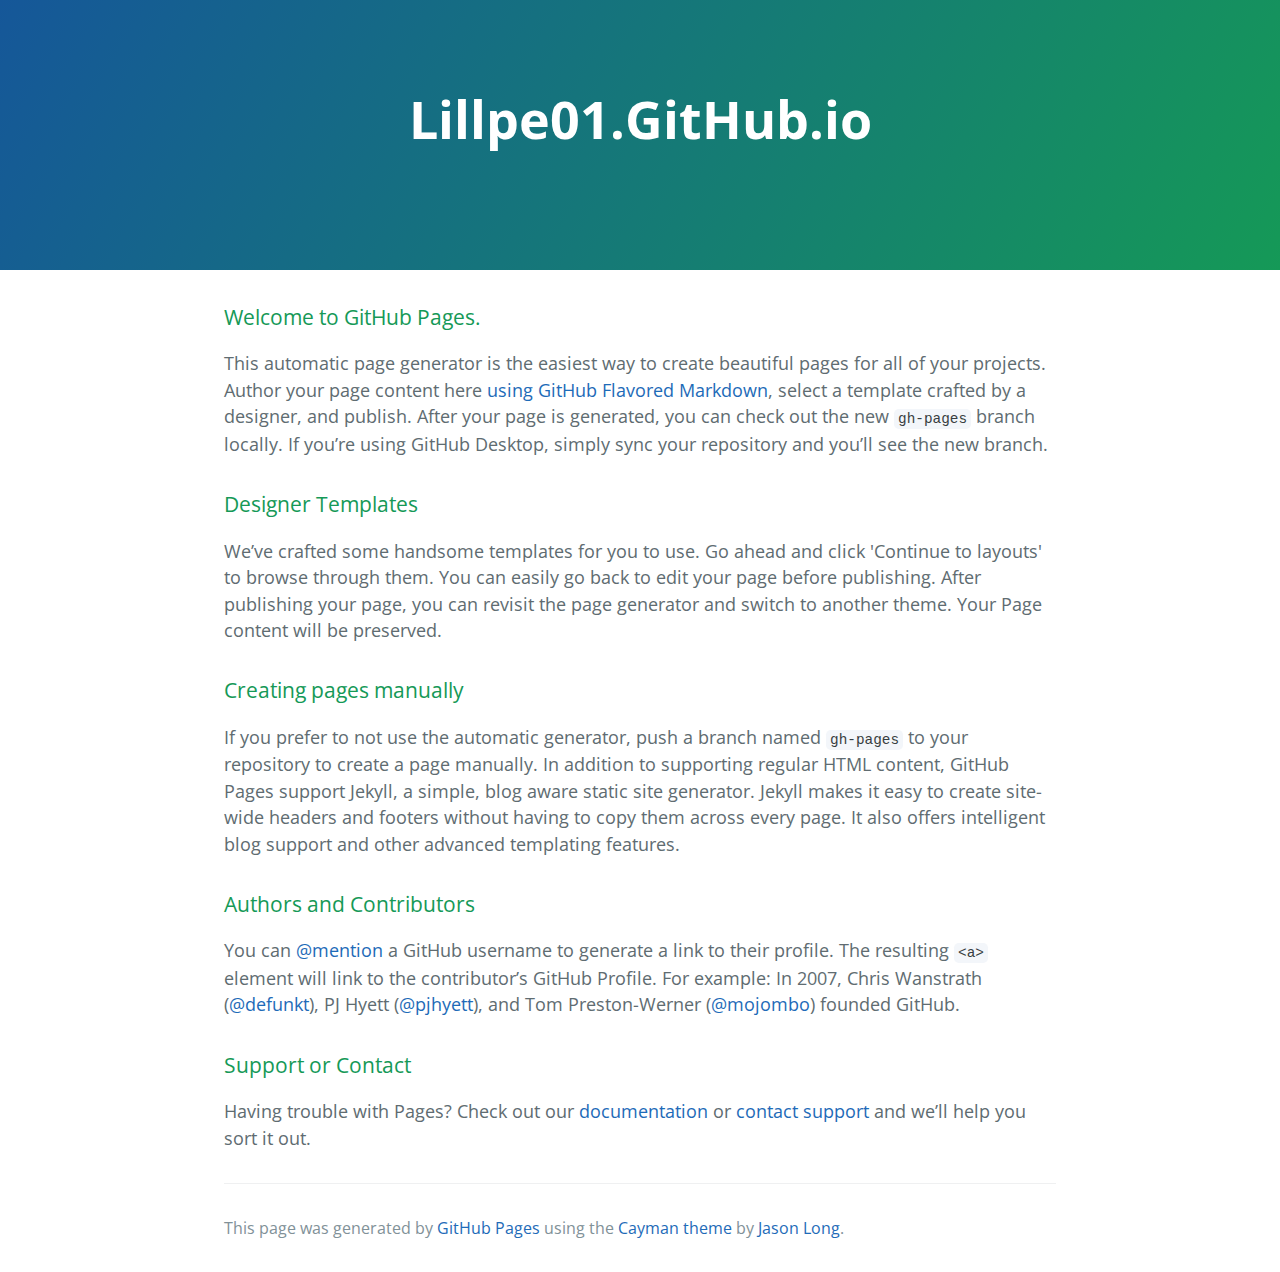
<file: index.html>
<!DOCTYPE html>
<html lang="en-us">
  <head>
    <meta charset="UTF-8">
    <title>Lillpe01.GitHub.io by lillpe01</title>
    <meta name="viewport" content="width=device-width, initial-scale=1">
    <link rel="stylesheet" type="text/css" href="stylesheets/normalize.css" media="screen">
    <link href='https://fonts.googleapis.com/css?family=Open+Sans:400,700' rel='stylesheet' type='text/css'>
    <link rel="stylesheet" type="text/css" href="stylesheets/stylesheet.css" media="screen">
    <link rel="stylesheet" type="text/css" href="stylesheets/github-light.css" media="screen">
  </head>
  <body>
    <section class="page-header">
      <h1 class="project-name">Lillpe01.GitHub.io</h1>
      <h2 class="project-tagline"></h2>
    </section>

    <section class="main-content">
      <h3>
<a id="welcome-to-github-pages" class="anchor" href="#welcome-to-github-pages" aria-hidden="true"><span aria-hidden="true" class="octicon octicon-link"></span></a>Welcome to GitHub Pages.</h3>

<p>This automatic page generator is the easiest way to create beautiful pages for all of your projects. Author your page content here <a href="https://guides.github.com/features/mastering-markdown/">using GitHub Flavored Markdown</a>, select a template crafted by a designer, and publish. After your page is generated, you can check out the new <code>gh-pages</code> branch locally. If you’re using GitHub Desktop, simply sync your repository and you’ll see the new branch.</p>

<h3>
<a id="designer-templates" class="anchor" href="#designer-templates" aria-hidden="true"><span aria-hidden="true" class="octicon octicon-link"></span></a>Designer Templates</h3>

<p>We’ve crafted some handsome templates for you to use. Go ahead and click 'Continue to layouts' to browse through them. You can easily go back to edit your page before publishing. After publishing your page, you can revisit the page generator and switch to another theme. Your Page content will be preserved.</p>

<h3>
<a id="creating-pages-manually" class="anchor" href="#creating-pages-manually" aria-hidden="true"><span aria-hidden="true" class="octicon octicon-link"></span></a>Creating pages manually</h3>

<p>If you prefer to not use the automatic generator, push a branch named <code>gh-pages</code> to your repository to create a page manually. In addition to supporting regular HTML content, GitHub Pages support Jekyll, a simple, blog aware static site generator. Jekyll makes it easy to create site-wide headers and footers without having to copy them across every page. It also offers intelligent blog support and other advanced templating features.</p>

<h3>
<a id="authors-and-contributors" class="anchor" href="#authors-and-contributors" aria-hidden="true"><span aria-hidden="true" class="octicon octicon-link"></span></a>Authors and Contributors</h3>

<p>You can <a href="https://help.github.com/articles/basic-writing-and-formatting-syntax/#mentioning-users-and-teams" class="user-mention">@mention</a> a GitHub username to generate a link to their profile. The resulting <code>&lt;a&gt;</code> element will link to the contributor’s GitHub Profile. For example: In 2007, Chris Wanstrath (<a href="https://github.com/defunkt" class="user-mention">@defunkt</a>), PJ Hyett (<a href="https://github.com/pjhyett" class="user-mention">@pjhyett</a>), and Tom Preston-Werner (<a href="https://github.com/mojombo" class="user-mention">@mojombo</a>) founded GitHub.</p>

<h3>
<a id="support-or-contact" class="anchor" href="#support-or-contact" aria-hidden="true"><span aria-hidden="true" class="octicon octicon-link"></span></a>Support or Contact</h3>

<p>Having trouble with Pages? Check out our <a href="https://help.github.com/pages">documentation</a> or <a href="https://github.com/contact">contact support</a> and we’ll help you sort it out.</p>

      <footer class="site-footer">

        <span class="site-footer-credits">This page was generated by <a href="https://pages.github.com">GitHub Pages</a> using the <a href="https://github.com/jasonlong/cayman-theme">Cayman theme</a> by <a href="https://twitter.com/jasonlong">Jason Long</a>.</span>
      </footer>

    </section>

  
  </body>
</html>
</file>
<file: stylesheets/stylesheet.css>
* {
  box-sizing: border-box; }

body {
  padding: 0;
  margin: 0;
  font-family: "Open Sans", "Helvetica Neue", Helvetica, Arial, sans-serif;
  font-size: 16px;
  line-height: 1.5;
  color: #606c71; }

a {
  color: #1e6bb8;
  text-decoration: none; }
  a:hover {
    text-decoration: underline; }

.btn {
  display: inline-block;
  margin-bottom: 1rem;
  color: rgba(255, 255, 255, 0.7);
  background-color: rgba(255, 255, 255, 0.08);
  border-color: rgba(255, 255, 255, 0.2);
  border-style: solid;
  border-width: 1px;
  border-radius: 0.3rem;
  transition: color 0.2s, background-color 0.2s, border-color 0.2s; }
  .btn + .btn {
    margin-left: 1rem; }

.btn:hover {
  color: rgba(255, 255, 255, 0.8);
  text-decoration: none;
  background-color: rgba(255, 255, 255, 0.2);
  border-color: rgba(255, 255, 255, 0.3); }

@media screen and (min-width: 64em) {
  .btn {
    padding: 0.75rem 1rem; } }

@media screen and (min-width: 42em) and (max-width: 64em) {
  .btn {
    padding: 0.6rem 0.9rem;
    font-size: 0.9rem; } }

@media screen and (max-width: 42em) {
  .btn {
    display: block;
    width: 100%;
    padding: 0.75rem;
    font-size: 0.9rem; }
    .btn + .btn {
      margin-top: 1rem;
      margin-left: 0; } }

.page-header {
  color: #fff;
  text-align: center;
  background-color: #159957;
  background-image: linear-gradient(120deg, #155799, #159957); }

@media screen and (min-width: 64em) {
  .page-header {
    padding: 5rem 6rem; } }

@media screen and (min-width: 42em) and (max-width: 64em) {
  .page-header {
    padding: 3rem 4rem; } }

@media screen and (max-width: 42em) {
  .page-header {
    padding: 2rem 1rem; } }

.project-name {
  margin-top: 0;
  margin-bottom: 0.1rem; }

@media screen and (min-width: 64em) {
  .project-name {
    font-size: 3.25rem; } }

@media screen and (min-width: 42em) and (max-width: 64em) {
  .project-name {
    font-size: 2.25rem; } }

@media screen and (max-width: 42em) {
  .project-name {
    font-size: 1.75rem; } }

.project-tagline {
  margin-bottom: 2rem;
  font-weight: normal;
  opacity: 0.7; }

@media screen and (min-width: 64em) {
  .project-tagline {
    font-size: 1.25rem; } }

@media screen and (min-width: 42em) and (max-width: 64em) {
  .project-tagline {
    font-size: 1.15rem; } }

@media screen and (max-width: 42em) {
  .project-tagline {
    font-size: 1rem; } }

.main-content :first-child {
  margin-top: 0; }
.main-content img {
  max-width: 100%; }
.main-content h1, .main-content h2, .main-content h3, .main-content h4, .main-content h5, .main-content h6 {
  margin-top: 2rem;
  margin-bottom: 1rem;
  font-weight: normal;
  color: #159957; }
.main-content p {
  margin-bottom: 1em; }
.main-content code {
  padding: 2px 4px;
  font-family: Consolas, "Liberation Mono", Menlo, Courier, monospace;
  font-size: 0.9rem;
  color: #383e41;
  background-color: #f3f6fa;
  border-radius: 0.3rem; }
.main-content pre {
  padding: 0.8rem;
  margin-top: 0;
  margin-bottom: 1rem;
  font: 1rem Consolas, "Liberation Mono", Menlo, Courier, monospace;
  color: #567482;
  word-wrap: normal;
  background-color: #f3f6fa;
  border: solid 1px #dce6f0;
  border-radius: 0.3rem; }
  .main-content pre > code {
    padding: 0;
    margin: 0;
    font-size: 0.9rem;
    color: #567482;
    word-break: normal;
    white-space: pre;
    background: transparent;
    border: 0; }
.main-content .highlight {
  margin-bottom: 1rem; }
  .main-content .highlight pre {
    margin-bottom: 0;
    word-break: normal; }
.main-content .highlight pre, .main-content pre {
  padding: 0.8rem;
  overflow: auto;
  font-size: 0.9rem;
  line-height: 1.45;
  border-radius: 0.3rem; }
.main-content pre code, .main-content pre tt {
  display: inline;
  max-width: initial;
  padding: 0;
  margin: 0;
  overflow: initial;
  line-height: inherit;
  word-wrap: normal;
  background-color: transparent;
  border: 0; }
  .main-content pre code:before, .main-content pre code:after, .main-content pre tt:before, .main-content pre tt:after {
    content: normal; }
.main-content ul, .main-content ol {
  margin-top: 0; }
.main-content blockquote {
  padding: 0 1rem;
  margin-left: 0;
  color: #819198;
  border-left: 0.3rem solid #dce6f0; }
  .main-content blockquote > :first-child {
    margin-top: 0; }
  .main-content blockquote > :last-child {
    margin-bottom: 0; }
.main-content table {
  display: block;
  width: 100%;
  overflow: auto;
  word-break: normal;
  word-break: keep-all; }
  .main-content table th {
    font-weight: bold; }
  .main-content table th, .main-content table td {
    padding: 0.5rem 1rem;
    border: 1px solid #e9ebec; }
.main-content dl {
  padding: 0; }
  .main-content dl dt {
    padding: 0;
    margin-top: 1rem;
    font-size: 1rem;
    font-weight: bold; }
  .main-content dl dd {
    padding: 0;
    margin-bottom: 1rem; }
.main-content hr {
  height: 2px;
  padding: 0;
  margin: 1rem 0;
  background-color: #eff0f1;
  border: 0; }

@media screen and (min-width: 64em) {
  .main-content {
    max-width: 64rem;
    padding: 2rem 6rem;
    margin: 0 auto;
    font-size: 1.1rem; } }

@media screen and (min-width: 42em) and (max-width: 64em) {
  .main-content {
    padding: 2rem 4rem;
    font-size: 1.1rem; } }

@media screen and (max-width: 42em) {
  .main-content {
    padding: 2rem 1rem;
    font-size: 1rem; } }

.site-footer {
  padding-top: 2rem;
  margin-top: 2rem;
  border-top: solid 1px #eff0f1; }

.site-footer-owner {
  display: block;
  font-weight: bold; }

.site-footer-credits {
  color: #819198; }

@media screen and (min-width: 64em) {
  .site-footer {
    font-size: 1rem; } }

@media screen and (min-width: 42em) and (max-width: 64em) {
  .site-footer {
    font-size: 1rem; } }

@media screen and (max-width: 42em) {
  .site-footer {
    font-size: 0.9rem; } }
</file>
<file: stylesheets/github-light.css>
/*
The MIT License (MIT)

Copyright (c) 2015 GitHub, Inc.

Permission is hereby granted, free of charge, to any person obtaining a copy
of this software and associated documentation files (the "Software"), to deal
in the Software without restriction, including without limitation the rights
to use, copy, modify, merge, publish, distribute, sublicense, and/or sell
copies of the Software, and to permit persons to whom the Software is
furnished to do so, subject to the following conditions:

The above copyright notice and this permission notice shall be included in all
copies or substantial portions of the Software.

THE SOFTWARE IS PROVIDED "AS IS", WITHOUT WARRANTY OF ANY KIND, EXPRESS OR
IMPLIED, INCLUDING BUT NOT LIMITED TO THE WARRANTIES OF MERCHANTABILITY,
FITNESS FOR A PARTICULAR PURPOSE AND NONINFRINGEMENT. IN NO EVENT SHALL THE
AUTHORS OR COPYRIGHT HOLDERS BE LIABLE FOR ANY CLAIM, DAMAGES OR OTHER
LIABILITY, WHETHER IN AN ACTION OF CONTRACT, TORT OR OTHERWISE, ARISING FROM,
OUT OF OR IN CONNECTION WITH THE SOFTWARE OR THE USE OR OTHER DEALINGS IN THE
SOFTWARE.

*/

.pl-c /* comment */ {
  color: #969896;
}

.pl-c1      /* constant, markup.raw, meta.diff.header, meta.module-reference, meta.property-name, support, support.constant, support.variable, variable.other.constant */,
.pl-s .pl-v /* string variable */ {
  color: #0086b3;
}

.pl-e  /* entity */,
.pl-en /* entity.name */ {
  color: #795da3;
}

.pl-s .pl-s1 /* string source */,
.pl-smi      /* storage.modifier.import, storage.modifier.package, storage.type.java, variable.other, variable.parameter.function */ {
  color: #333;
}

.pl-ent /* entity.name.tag */ {
  color: #63a35c;
}

.pl-k /* keyword, storage, storage.type */ {
  color: #a71d5d;
}

.pl-pds              /* punctuation.definition.string, string.regexp.character-class */,
.pl-s                /* string */,
.pl-s .pl-pse .pl-s1 /* string punctuation.section.embedded source */,
.pl-sr               /* string.regexp */,
.pl-sr .pl-cce       /* string.regexp constant.character.escape */,
.pl-sr .pl-sra       /* string.regexp string.regexp.arbitrary-repitition */,
.pl-sr .pl-sre       /* string.regexp source.ruby.embedded */ {
  color: #183691;
}

.pl-v /* variable */ {
  color: #ed6a43;
}

.pl-id /* invalid.deprecated */ {
  color: #b52a1d;
}

.pl-ii /* invalid.illegal */ {
  background-color: #b52a1d;
  color: #f8f8f8;
}

.pl-sr .pl-cce /* string.regexp constant.character.escape */ {
  color: #63a35c;
  font-weight: bold;
}

.pl-ml /* markup.list */ {
  color: #693a17;
}

.pl-mh        /* markup.heading */,
.pl-mh .pl-en /* markup.heading entity.name */,
.pl-ms        /* meta.separator */ {
  color: #1d3e81;
  font-weight: bold;
}

.pl-mq /* markup.quote */ {
  color: #008080;
}

.pl-mi /* markup.italic */ {
  color: #333;
  font-style: italic;
}

.pl-mb /* markup.bold */ {
  color: #333;
  font-weight: bold;
}

.pl-md /* markup.deleted, meta.diff.header.from-file */ {
  background-color: #ffecec;
  color: #bd2c00;
}

.pl-mi1 /* markup.inserted, meta.diff.header.to-file */ {
  background-color: #eaffea;
  color: #55a532;
}

.pl-mdr /* meta.diff.range */ {
  color: #795da3;
  font-weight: bold;
}

.pl-mo /* meta.output */ {
  color: #1d3e81;
}
</file>
